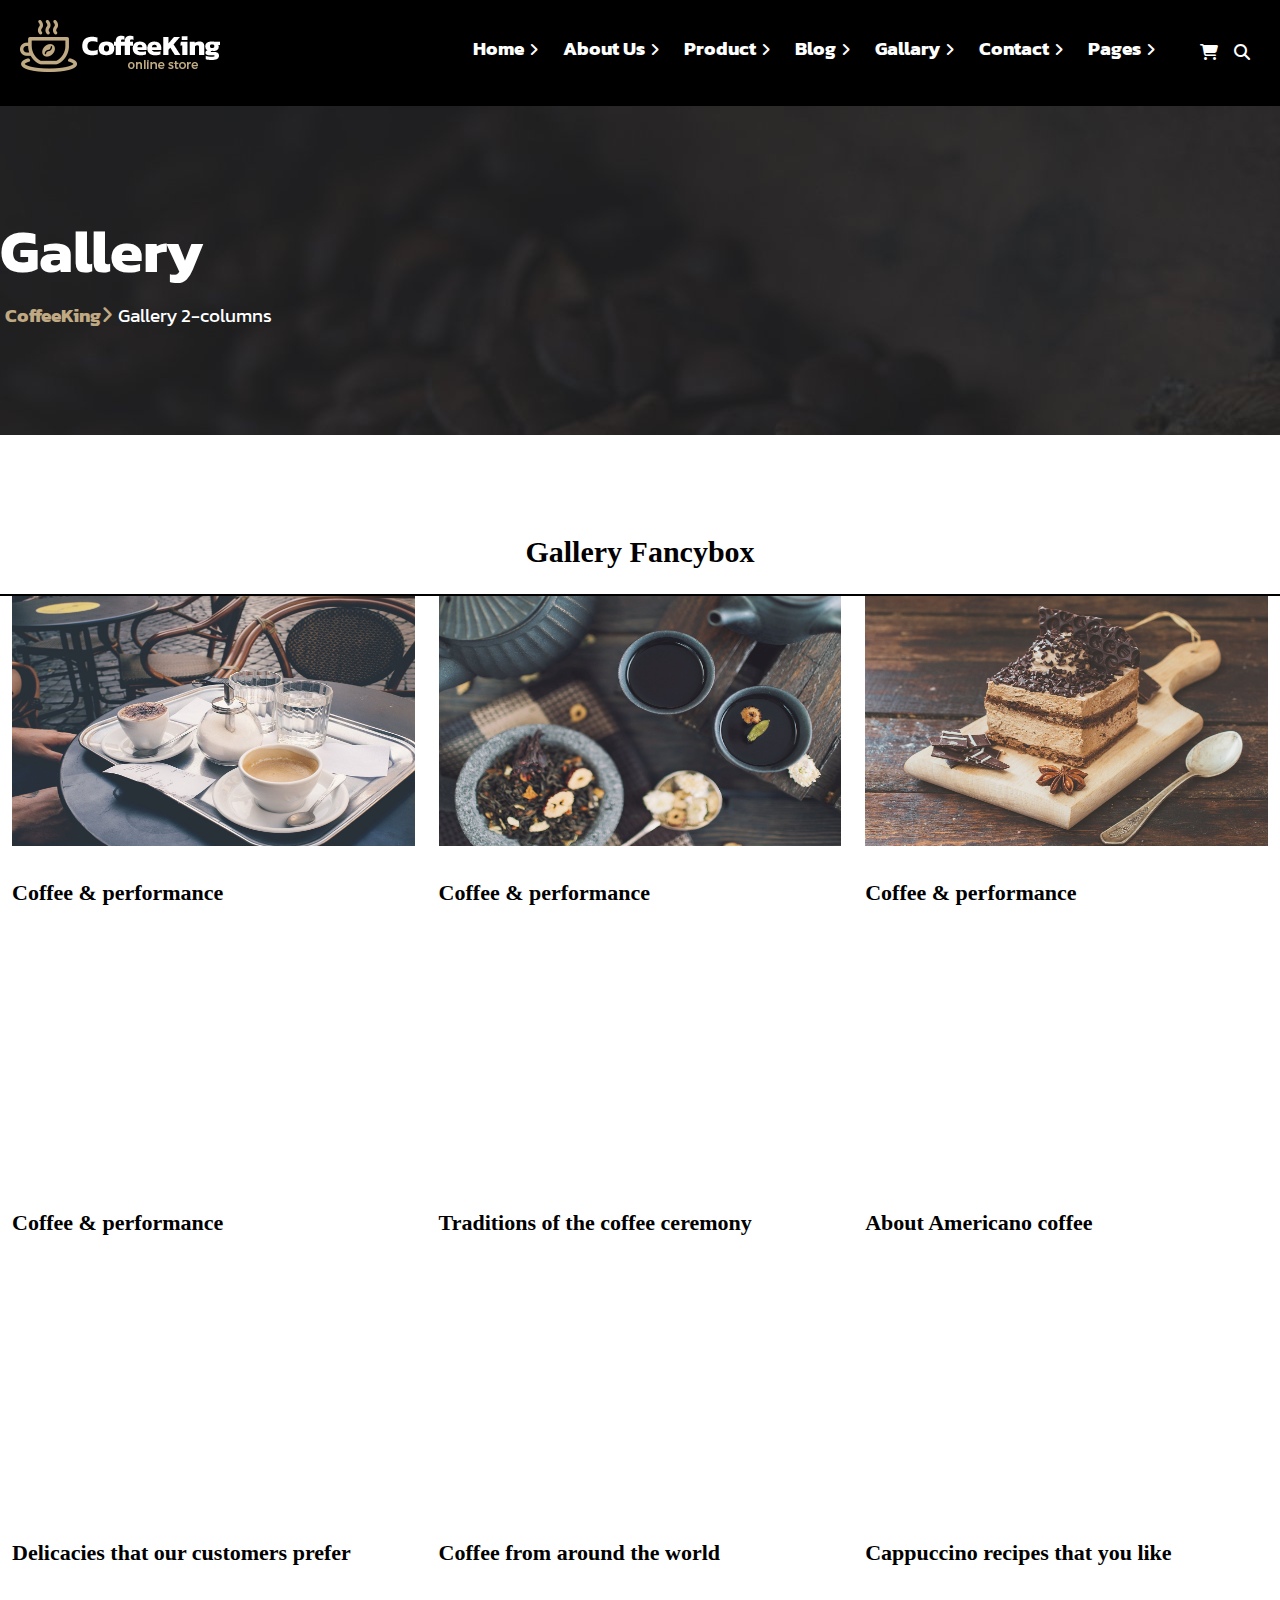
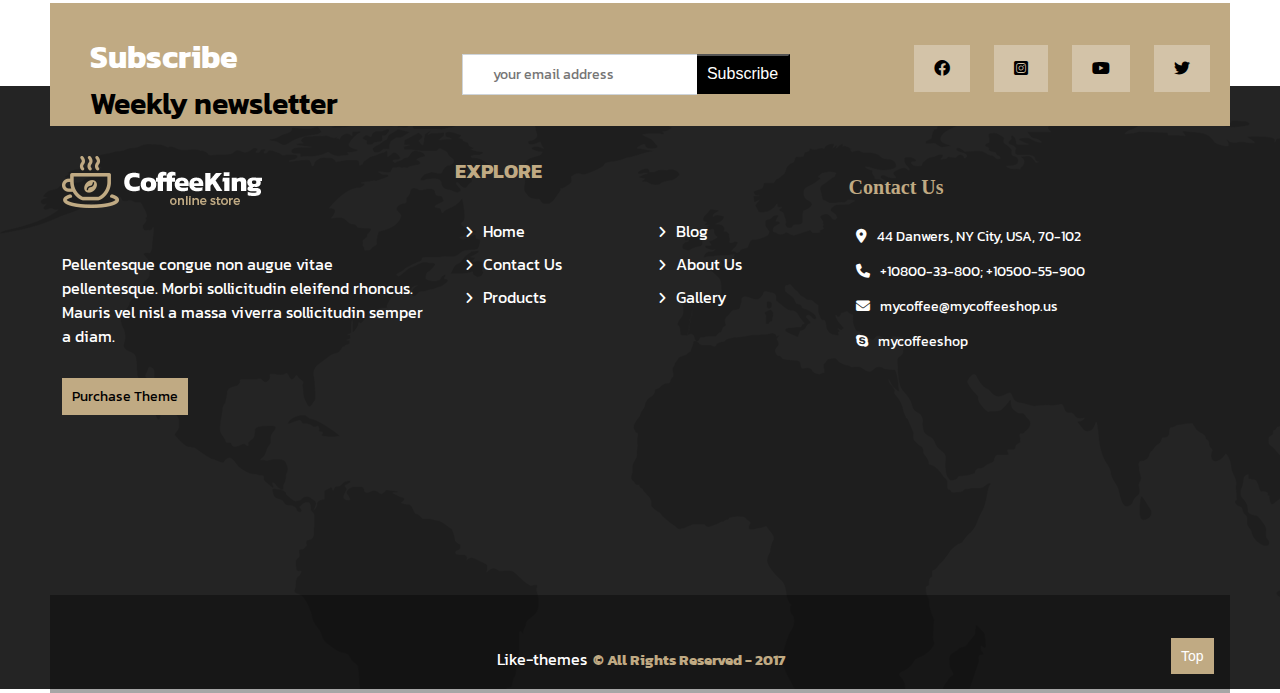
<file: asset/Project/Coffee/gallery.html>
<!doctype html>
<html lang="en">

<head>
	<title>coffeeKing</title>
	<!--fontAwsome-->
	<link rel="stylesheet" href="asset/css/all.min.css" alt="">
	<!--AOS-animation--->
	<link rel="stylesheet" href="asset/css/aos.css" alt="">
	<!--css-->
	<link rel="stylesheet" href="asset/css/style.css" alt="">

</head>

<body>
	<!-- header start -->
	<header class="bg-dark p-relative">
		<div class="container row justify-between align-center">
			<div class="logo">
				<img src="asset/images/logo.png" alt="">
			</div>
			<nav>
				<div class="menu row">
					<ul class="row">
						<li><a href="index.html" class="list">Home<i class="fa-solid fa-angle-right"></i></a>
							<ul class="dropdown">
								<li><a href="#" class="list">Coffee Market</a></li>
								<li><a href="#" class="list">Light Version</a></li>
								<li><a href="#" class="list">Coffee Shop Dark</a></li>
								<li><a href="#" class="list">coffee Cup Waves</a></li>
							</ul>
						</li>
						<li><a href="" class="list">About Us<i class="fa-solid fa-angle-right"></i></a>
							<ul class="dropdown">
								<li><a href="#" class="list">About Us</a></li>
								<li><a href="#" class="list">Delivery</a></li>
								<li><a href="#" class="list">Events</a></li>
								<li><a href="#" class="list">Special Offers</a></li>
								<li><a href="#" class="list">Testimonial</a></li>
								<li><a href="#" class="list">Team</a></li>
								<li><a href="#" class="list">FAQs</a></li>
							</ul>

						</li>
						<li><a href="#" class="list">Product<i class="fa-solid fa-angle-right"></i></a>
							<ul class="dropdown">
								<li><a href="#" class="list">Shop</a></li>
								<li><a href="#" class="list">Cart</a></li>
								<li><a href="#" class="list">CheckOut</a></li>
								<li><a href="#" class="list">My Account</a></li>
							</ul>
						</li>
						<li><a href="#" class="list">Blog<i class="fa-solid fa-angle-right"></i></a>
							<ul class="dropdown">
								<li><a href="#" class="list">Blog One Column</a></li>
								<li><a href="#" class="list">Blog Two Column</a></li>
								<li><a href="#" class="list">Blog Three Column</a></li>
							</ul>
						</li>
						<li><a href="#" class="list">Gallary<i class="fa-solid fa-angle-right"></i></a>
							<ul class="dropdown">
								<li><a href="#" class="list">Gallery 2-columns</a></li>
								<li><a href="#" class="list">Gallery 3-columns</a></li>
								<li><a href="#" class="list">Gallery 4-columns</a></li>
							</ul>
						</li>

						<li><a href="contact.html" class="list">Contact<i class="fa-solid fa-angle-right"></i></a></li>
						<li><a href="#" class="list">Pages<i class="fa-solid fa-angle-right"></i></a></li>
					</ul>
					<div class="nav-icon">
						<i class="fa-solid fa-cart-shopping">&nbsp&nbsp&nbsp&nbsp</i><i
							class="fa-solid fa-magnifying-glass"></i>
					</div>
				</div>
			</nav>
		</div>
	</header>
	<!-- header End -->

	<section class="main-gallery">
		<div class="breadcrumbs">
			<div class="container">
				<h2>Gallery</h2>
				<div class="g-text row">
			<h3>CoffeeKing<i class="fa-solid fa-angle-right"></i></h3>
			 <span class="g-head">Gallery 2-columns</span>
			</div>
			</div>
			
		</div>
		<!--fancybox start-->
	<section class="gallery_sec py-100">
		<div class="container">
		  <div class="fancybox-heading">
			<h2>Gallery Fancybox</h2>
		  </div>
		  <div class="row">
			<div class="w-4 w-sm-12 w-lg-6">
				 <a href="asset/images/blog1.jpg" data-fancybox="gallery">
				   <img data-aos="zoom-in" src="asset/images/blog1.jpg" />
				  </a>
				  <div class="text1">
					<h4>Coffee & performance</h4>
					</div>
			</div>
			
			<div class="w-4 w-sm-12 w-lg-6">
				 <a href="asset/images/b2.jpg" data-fancybox="gallery">
				   <img data-aos="zoom-in" src="asset/images/blog2.jpg" />
				  </a>
				  <div class="text1">
					<h4>Coffee & performance</h4>
					</div>
			</div>
			
			<div class="w-4 w-sm-12 w-lg-6">
				 <a href="asset/images/b3.jpg" data-fancybox="gallery">
				   <img data-aos="zoom-in" src="asset/images/blog5.jpg" />
				  </a>
				  <div class="text1">
					<h4>Coffee & performance</h4>
					</div>
			</div>
			
			<div class="w-4 w-sm-12 w-lg-6">
				 <a href="asset/images/blog3.jpg" data-fancybox="gallery">
				   <img data-aos="zoom-in" src="asset/images/blog4.jpg" />
				  </a>
				  <div class="text1">
					<h4>Coffee & performance</h4>
					</div>
			</div>
			
			<div class="w-4 w-sm-12 w-lg-6">
				 <a href="asset/images/blog3.jpg" data-fancybox="gallery">
				   <img data-aos="zoom-in" src="asset/images/blog7.jpg" />
				  </a>
				  <div class="text1">
					<h4>Traditions of the coffee ceremony</h4>
					</div>
			</div>
			
			<div class="w-4 w-sm-12 w-lg-6">
				 <a href="asset/images/blog5.jpg" data-fancybox="gallery">
				   <img data-aos="zoom-in" src="asset/images/blog8.jpg" />
				  </a>
				  <div class="text1">
					<h4>About Americano coffee</h4>
					</div>
			</div>
			
			<div class="w-4 w-sm-12 w-lg-6">
				 <a href="asset/images/blog6.jpg" data-fancybox="gallery">
				   <img data-aos="zoom-in" src="asset/images/blog1.jpg" />
				  </a>
				  <div class="text1">
					<h4>Delicacies that our customers prefer</h4>
					</div>
			</div>
			
			<div class="w-4 w-sm-12 w-lg-6">
				 <a href="asset/images/blog2.jpg" data-fancybox="gallery">
				   <img data-aos="zoom-in" src="asset/images/blog11.jpg" />
				  </a>
				  <div class="text1">
					<h4>Coffee from around the world</h4>
					</div>
			</div>
			<div class="w-4 w-sm-12 w-lg-6">
				<a href="asset/images/blog3.jpg" data-fancybox="gallery">
				  <img data-aos="zoom-in" src="asset/images/blog6.jpg" />
				 </a>
				 <div class="text1">
					<h4>Cappuccino recipes that you like</h4>
					</div>
		   </div>
		  </div>
		</div>
	  </section>
	  <!--fancybox end-->
		

<!----footer-start---->
<footer>
	<section class="purchase">
		<div class="footer">
			<div class="container">
				<div class="title">
					<div class="row align-center justify-between">
						<div class="w-md-12 w-xl-6">
							<div class="s-heading">
								<h4>Subscribe</h4>
								<span class="header">Weekly newsletter</span>
							</div>
						</div>
						<div class="w-md-12 w-xl-6">
							<div class="s-email d-inline">
								<input type="e-mail" value="" placeholder="your email address">
								<button>Subscribe</button>
							</div>
						</div>
						<div class="w-md-12 s-icon">
							<div class="s-media d-inline">
								<li class="d-inline"><a href=""><i class="fa-brands fa-facebook"></i></a></li>
								<li class="d-inline"><a href=""><i class="fa-brands fa-square-instagram"></i></a>
								</li>
								<li class="d-inline"><a href=""><i class="fa-brands fa-youtube"></i></a></li>
								<li class="d-inline"><a href=""><i class="fa-brands fa-twitter"></i></a></li>
							</div>
						</div>
					</div>
				</div>
			</div>
		</div>

		<div class="container">
			<div class="row">
				<div class="w-4 w-lg-12 w-xl-4">
					<div class="p-logo">

						<img src="asset/images/logo.png" alt="">
					</div>
					<div class="purchase-p">
						<p>Pellentesque congue non augue vitae pellentesque. Morbi sollicitudin eleifend rhoncus.
							Mauris
							vel
							nisl a massa viverra sollicitudin semper a diam.</p>
					</div>
					<div class="p-btn">
						<button>Purchase Theme</button>
					</div>
				</div>
				<div class="w-4 w-lg-12 w-xl-4">
					<div class="explore">

						<div class="explore-heading">
							<div class="row">
								<h3>EXPLORE</h3>

							</div>
							<ul class="col-count">
								<li><a href=""><i class="fa-solid fa-angle-right"></i>Home</a></li>
								<li><a href=""><i class="fa-solid fa-angle-right"></i>Contact Us</a></li>
								<li><a href=""><i class="fa-solid fa-angle-right"></i>Products</a></li>
								<li><a href=""><i class="fa-solid fa-angle-right"></i>Blog</a></li>
								<li><a href=""><i class="fa-solid fa-angle-right"></i>About Us</a></li>
								<li><a href=""><i class="fa-solid fa-angle-right"></i>Gallery</a></li>
							</ul>

						</div>
					</div>
				</div>
				<div class="w-4 w-lg-12 w-xl-4">
					<div class="f-Contact">
						<h3>Contact Us</h3>
						<ul>
							<li><a href=""><i class="fa-solid fa-location-dot pr-10"></i>44 Danwers, NY City, USA,
									70-102</a></li>
							<li><a href=""><i class="fa-solid fa-phone pr-10"></i>+10800-33-800; +10500-55-900</a>
							</li>
							<li><a href="mailto:mycoffee@mycoffeeshop.us "><i
										class="fa-solid fa-envelope pr-10"></i>mycoffee@mycoffeeshop.us</a></li>
							<li><a href=""><i class="fa-brands fa-skype pr-10"></i>mycoffeeshop</a></li>
						</ul>
					</div>
				</div>

			</div>
		</div>

		<div class="last-footer text-center">
			<div class="container l-footer">
				<span class="d-inline" style="color:white" ;>Like-themes</span>
				<h3 class="d-inline">© All Rights Reserved - 2017</h3>
			</div>
		</div>
		<div class="f-button">
			<button>Top</button>
		</div>
		</div>
	</section>
</footer>

<!---footer-end---->
<script src="https://unpkg.com/aos@2.3.1/dist/aos.js"></script>
<script>
  AOS.init();
</script>

</body>

</html>
</file>
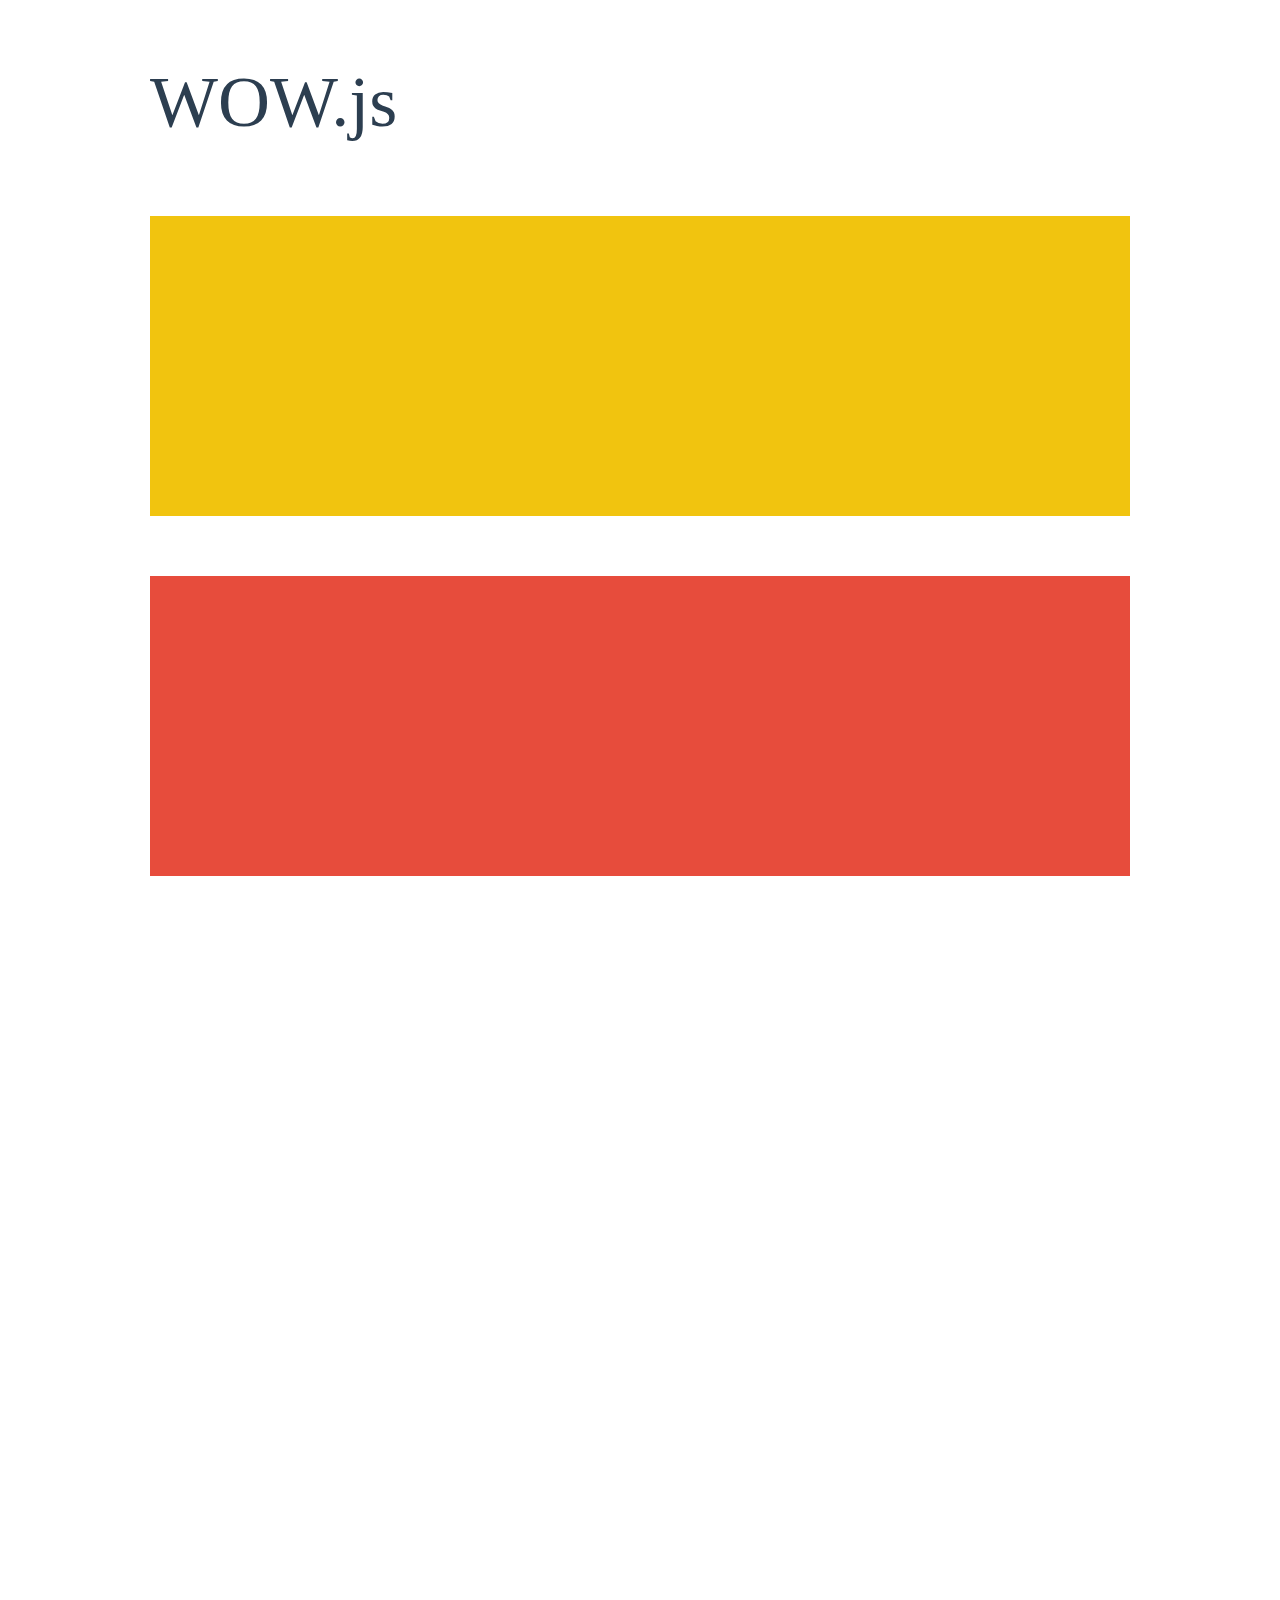
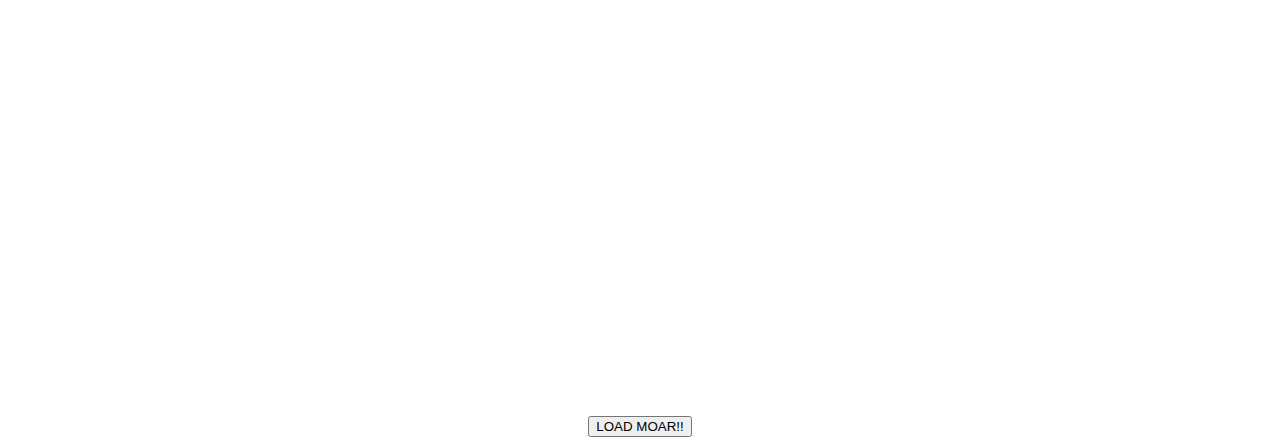
<file: asset/Project/Arsha/asset/WOW-master/demo.html>
<!doctype html>

<html lang="en">
<head>
  <meta charset="utf-8">
  <title>WOW</title>
  <link rel="stylesheet" href="css/libs/animate.css">
  <link rel="stylesheet" href="css/site.css">
  <style>
    .wow:first-child {
      visibility: hidden;
    }
  </style>
  <!--[if IE]>
    <script src="http://html5shiv.googlecode.com/svn/trunk/html5.js"></script>
  <![endif]-->
</head>

<body>
  <div id="container">
    <header>
      <h1>WOW.js</h1>
    </header>
    <div id="main">
      <section class="wow fadeInDown" style="background-color: #f1c40f;"></section>
      <section class="wow pulse" style="background-color: #e74c3c;" data-wow-iteration="infinite" data-wow-duration="1500ms"></section>
      <section class="section--purple wow slideInRight" data-wow-delay="2s"></section>
      <section class="section--blue wow bounceInLeft" data-wow-offset="300"></section>
      <section class="section--green wow slideInLeft" data-wow-duration="4s"></section>
      <button id="moar">LOAD MOAR!!</button>
    </div>
  </div>
  <script src="dist/wow.js"></script>
  <script>
    wow = new WOW(
      {
        animateClass: 'animated',
        offset:       100,
        callback:     function(box) {
          console.log("WOW: animating <" + box.tagName.toLowerCase() + ">")
        }
      }
    );
    wow.init();
    document.getElementById('moar').onclick = function() {
      var section = document.createElement('section');
      section.className = 'section--purple wow fadeInDown';
      this.parentNode.insertBefore(section, this);
    };
  </script>
</body>
</html>
</file>
<file: asset/Project/Coffee/asset/css/style.css>
@import url("https://fonts.googleapis.com/css2?family=Kanit:ital,wght@0,200;0,300;0,400;0,500;0,600;0,700;0,800;0,900;1,100;1,200;1,300;1,400;1,500;1,600;1,700;1,800;1,900&display=swap");

* {
  margin: 0;
  padding: 0;
  box-sizing: border-box;
  list-style: none;
  /* cursor: none; */
  text-decoration: none;
}

:root {
  --primary: #c0aa83;
  --white: #ffff;
  --font: "Kanit", sans-serif;
  --gutter-width: 12px;
}

img {
  max-width: 100%;
}

.col-count1 {
  column-count: 3;
}

.col-count {
  column-count: 2;
}

.text-center {
  text-align: center;
}

.d-inline {
  display: inline-block;
}

.p-relative {
  position: relative;
}

.p-absolute {
  position: absolute;
}

.bg-dark {
  background-color: black;
}

.pr-10 {
  padding-right: 10px;
}

.w-1 {
  width: 8.33%;
}

.w-2 {
  width: 16.66%;
}

.w-3 {
  width: 25%;
}

.w-4 {
  width: 33.33%;
}

.w-5 {
  width: 41.66%;
}

.w-6 {
  width: 50%;
}

.w-7 {
  width: 66.66%;
}

.w-8 {
  width: 75%;
}

.w-8 {
  width: 83.33%;
}

.w-11 {
  width: 91.66%;
}

.w-12 {
  width: 100%;
}

.w-1,
.w-2,
.w-3,
.w-4,
.w-5,
.w-6,
.w-7,
.w-8,
.w-9,
.w-10,
.w-11,
.w-12 {
  padding: 0 var(--gutter-width);
}

.row {
  display: flex;
  flex-wrap: wrap;
}

.d_flex {
  display: flex;
  flex-wrap: wrap;
}

.m-top {
  margin-top: 100px;
}

.align-content-center {
  align-content: center;
}

.align-center {
  align-items: center;
}

.justify-center {
  justify-content: center;
}

.justify-between {
  justify-content: space-between;
}

html {
  scroll-behavior: smooth;
}

.py-20 {
  padding: 0 20px;
}

.py-100 {
  padding: 100px 0px;
}

.py-50 {
  padding: 50px 0px;
}

.text-center {
  text-align: center;
}

.cursor {
  width: 50px;
  height: 50px;
  border-radius: 100%;
  border: 1px solid var(--primary);
  transition: all 200ms ease-out;
  position: fixed;
  pointer-events: none;
  left: 0;
  top: 0;
  transform: translate(calc(-50% + 15px), -50%);
}

.cursor2 {
  width: 20px;
  height: 20px;
  border-radius: 100%;
  background-color: black;
  opacity: 0.3;
  position: fixed;
  transform: translate(-50%, -50%);
  pointer-events: none;
  transition: width 0.3s, height 0.3s, opacity 0.3s;
}

.hover {
  background-color: rgb(248, 200, 67);
  opacity: 0.5;
}

.cursorinnerhover {
  width: 50px;
  height: 50px;
  opacity: 0.5;
}
li#one {
  width: 30px;
  height: 30px;
  border-radius: 50%;
  margin-bottom: 10px;
}
li#two {
  width: 30px;
  height: 30px;
  border-radius: 50%;
}
.color-changer {
  margin-top: 5px;
}
.theme-changer {
  right: 100px;
  position: fixed;
}
.theme i {
  font-size: 23px;
  color: black;
  animation: top 1s linear infinite;
}
.theme {
  height: 40px;
  width: 40px;
  border-radius: 50%;
}
@keyframes top {
  0% {
    transform: rotate(0deg);
  }
  100% {
    transform: rotate(360deg);
  }
}
.color-chnager {
  margin-left: 8px;
}
#one {
  background-color: lightgray;
}
#two {
  background-color: var(--primary);
}
body.one {
  background-color: lightgray;
}
body.two {
  background-color: var(--primary);
}
/*--- header-start---- */
header {
  padding: 20px;
  position: absolute;
  z-index: 1;
  width: 100%;
}

.container {
  max-width: 1340px;
  margin: auto;
}

.menu .list {
  font-family: var(--font);
  font-size: 19px;
  margin-left: 20px;
  color: var(--white);
  font-weight: 700;
  position: relative;
}

.menu ul li i {
  font-size: 15px;
  padding: 5px;
}

.loader {
  width: 100%;
  position: absolute;
  top: 0;
  left: 0;
  right: 0;
}
.loader {
  z-index: 60px;
}

.sticky {
  position: sticky;
  top: 0;
  z-index: -20px;
  animation: top 1s linear;
  background-color: black;
}

.top-btn {
  /* display: none; */
  bottom: 100px;
  position: fixed;
  right: 50px;
}
.top-btn i {
  padding: 20px;
  background-color: white;
  color: black;
  border-radius: 50%;
  font-size: 19px;
}
@keyframes top {
  0% {
    opacity: 1;
    transform: translateY(0);
  }

  100% {
    opacity: 1;
    transform: translateY(0);
  }
}

.menu li:hover .list i {
  color: var(--primary);
  rotate: 90deg;
  transition: all 0.5s linear;
}

.dropdown {
  width: 260px;
  position: absolute;
  top: 80px;
  visibility: hidden;
  background-color: black;
}

.menu li:hover .dropdown {
  visibility: visible;
  transition: all 1s linear;
}

.dropdown li {
  font-size: 17px;
  padding: 10px 10px;
  font-family: var(--font);
}

.dropdown li a {
  color: var(--primary);
}

.dropdown li a:hover {
  color: var(--white);
  transition: all 1s linear;
}

.dropdown li:hover {
  background-color: var(--primary);
}

.nav-icon {
  color: white;
  margin-left: 30px;
  padding: 10px;
}

.menu li i:hover .list li i {
  transform: rotate(90deg);
}

.main-banner {
  position: relative;
  background: url(../images/main.png);
  background-repeat: no-repeat;
  height: 100vh;
  background-attachment: fixed;
}

.h-btn {
  text-align: center;
}

.h-btn button {
  padding: 10px 40px;
  font-size: 16px;
  background-color: var(--primary);
  color: white;
  border: none;
  font-weight: 600;
  font-family: var(--font);
}

.h-btn button:hover {
  color: black;
  background-color: white;
}

.btm-image img {
  position: absolute;
  width: 100%;
  bottom: 0;
  left: 0;
}

.bar {
  font-size: 20px;
  color: white;
  display: none;
}

/* header nav{
	display: none;
} */
.loader {
  z-index: 60px;
}

/*--- header-end---- */

/*--- about-start---- */
.about {
  margin-top: 30px;
}

.about-title {
  padding: 30px 0;
  padding-right: 20px;
}

.about-des {
  margin-top: 30px;
  margin-bottom: 30px;
}

.about-des .details {
  font-size: 16px;
  font-family: var(--font);
  font-weight: 300;
}

.about-des .about-heading {
  font-size: 24px;
  font-weight: 500;
  color: black;
  font-family: var(--font);
  padding-bottom: 10px;
  transition: all 0.2s linear;
}

.about-des .about-heading:hover {
  color: var(--primary);
}

.about-title .about-dec {
  font-size: 22px;
  font-weight: 600;
  color: var(--primary);
  font-family: var(--font);
}

.about-title .main-heading {
  font-size: 39px;
  font-weight: 700;
  font-family: var(--font);
  padding-bottom: 20px;
}

.about-title .about-detail {
  font-size: 16px;
  font-family: var(--font);
  font-weight: 300;
  text-align: justify;
  margin-top: 10px;
}

/* ---------about-end----------- */

/*---services-start---- */
.services {
  background-color: #242424;
}

.s-title .head h2::after {
  content: "products";
  font-weight: 600;
  font-size: 80px;
  font-family: var(--font);
  opacity: 0.2;
  position: absolute;
  left: -5px;
  top: 59px;
  right: 0;
}

.s-title {
  padding: 60px 0;
  position: relative;
}

.s-title h4 {
  font-size: 20px;
  color: var(--primary);
  font-family: var(--font);
}

.main-card {
  margin-bottom: 20px;
}

.s-title h4:hover {
  color: white;
}
.s-title span {
  font-size: 28px;
}
.s-title .head h2 {
  font-size: 40px;
  color: var(--primary);
  font-family: var(--font);
}

.s-title .links li {
  padding: 10px 20px;
}

.s-title .links li a {
  color: white;
  font-size: 19px;
  font-weight: 600;
  font-family: var(--font);
  cursor: pointer;
  text-decoration-line: underline;
}

.s-title .links li a:hover {
  color: var(--primary);
}

.card {
  background-color: white;
  padding: 40px;
}

.card-img {
  padding-bottom: 50px;
}

.main-card {
  transition: all 0.1s liner;
}

.c-img {
  overflow: hidden;
}

.c-img img:hover {
  transform: scale(1.2);
}

.c-btn {
  padding-bottom: 90px;
}

.c-btn button {
  padding: 10px 40px;
  font-size: 16px;
  background-color: transparent;
  color: var(--primary);
  border: 2px solid var(--primary);
  font-weight: 600;
  font-family: var(--font);
  transition: all 0.2s linear;
}

.c-btn button:hover {
  background-color: white;
}

.c-dec {
  text-align: center;
  padding: 10px 10px;
}

.c-dec h5 {
  font-size: 24px;
  font-family: var(--font);
  padding: 10px 0;
}

.c-dec p {
  font-size: 14px;
  font-family: var(--font);
  color: #242424;
}

.card .btn button {
  padding: 8px 40px;
  font-size: 16px;
  background-color: var(--primary);
  color: white;
  border: none;
  font-weight: 600;
  font-family: var(--font);
  transition: all 0.2s linear;
}

.card .btn button:hover {
  background-color: black;
}

/*---services-end---- */

/*---Gallery-start---- */
.breadcrumbs {
  padding: 100px 0;
  background-image: url(../images/breadcrumbs.jpg);
}

.breadcrumbs h2 {
  font-size: 60px;
  color: white;
  font-family: var(--font);
}

/*---Gallery-end---- */
/*---customer-start---*/
.main-customer {
  padding-bottom: 100px;
}

.main-customer .headings {
  margin-bottom: 24px;
}

.titles .head1 {
  font-size: 30px;
  font-weight: 700;
  color: #242424;
  font-family: var(--font);
}

.main-customer .titles .head2 {
  font-size: 120px;
  font-weight: 700;
  color: var(--primary);
  font-family: var(--font);
  margin-top: -30px;
}

.main-customer .titles h3 {
  font-size: 50px;
  font-weight: 800;
  color: #242424;
  margin-top: -40px;
  font-family: var(--font);
}

.main-customer .content {
  padding-left: 50px;
  margin-top: 135px;
}

.main-customer .content h2 {
  font-weight: 800;
  font-size: 45px;
  margin-bottom: 10px;
  font-family: var(--font);
}

.main-customer .content p {
  font-size: 17px;
  line-height: 1.9;
  font-family: var(--font);
  color: #242424;
}

.main-customer .content .btn button {
  margin: 30px 0;
  padding: 13px 26px;
  font-size: 16px;
  font-weight: 800;
  border: none;
  transition: all 0.5s linear;
  border-radius: 5px;
  color: white;
  background-color: black;
  margin-right: 20px;
}

.main-customer .content .btn button:hover {
  background-color: white;
  color: black;
  border: 1px solid black;
}

.heading-img img {
  width: 400px;
}

.customer {
  margin-top: 90px;
}

.heading-img {
  text-align: end;
}

.titles {
  position: absolute;
  top: 50px;
  left: 100px;
  margin-top: 90px;
}

/*---Testimonial-start---- */
/* Defines the width of the carousel and centers it on the page */
.slick-carousel {
  margin: 0 auto;
  width: 1000px;
}

/* The width of each slide */
.slick-slide {
  width: 350px;
}

/* Color of the arrows */
.slick-next::before {
  margin-left: 39px;
  color: rgb(245, 245, 248);
  width: 40px;
  height: 40px;
  border: 2px solid transparent;
  border-radius: 50%;
  background-color: var(--primary);
  padding: 10px 10px;
}

.slick-prev::before {
  margin-left: -100px;
  padding: 10px 10px;
  color: rgb(245, 245, 248);
  width: 40px;
  height: 40px;
  border: 2px solid transparent;
  border-radius: 50%;
  background-color: var(--primary);
}

.testimonial {
  background: url(../images/t-img.jpg);
  background-repeat: no-repeat;
  background-size: cover;
  padding-bottom: 60px;
}

.testimonial-list {
  border: 20px solid transparent;
  border: 5px solid var(--primary);
  padding: 30px;
}

.testimonial-text h5 {
  font-size: 20px;
  padding: 20px 0;
  font-family: var(--font);
  color: var(--primary);
}

.testimonial-text span h2 {
  font-size: 40px;
  font-weight: 600;
  color: var(--primary);
  font-family: var(--font);
}

.test-image img {
  width: 100px;
  height: 100px;
  border-radius: 55%;
  border: 3px solid black;
  display: inline-block;
  background-color: var(--primary);
}

.test-image img:hover {
  border: 7px solid #f9b9b7;
  border-radius: 60%;
}

.test-text h3 {
  font-size: 24px;
  color: var(--white);
  font-family: var(--font);
}

.test-text span {
  font-size: 18px;
  color: var(--white);
  font-family: var(--font);
}

.test-p {
  text-align-last: last;
  padding: 20px 0;
  font-size: 18px;
  color: var(--white);
  font-family: var(--font);
}

.test-p i {
  margin-top: 20px;
}

/*---Testimonial-end---- */
/* counter start */
#counter {
  text-align: center;
  display: flex;
  align-items: center;
  justify-content: center;
  background: #e6e6e7;
  padding: 40px 0px;
  width: 100%;
}

#counter .item {
  background: #fff;
  width: 200px;
  padding: 35px 40px;
  margin: 10px;
  text-align: center;
  border-radius: 20px;
  -webkit-box-shadow: 0px 0px 38px -8px rgba(0, 0, 0, 0.34);
  -moz-box-shadow: 0px 0px 38px -8px rgba(0, 0, 0, 0.34);
  box-shadow: 0px 0px 38px -8px rgba(0, 0, 0, 0.34);
}

#counter .item .count {
  color: #e8b12d;
  margin-bottom: 5px;
  font-size: 40px;
}

#counter .item h3 {
  color: #4f4e28;
  text-transform: capitalize;
}

#counter .item i {
  font-size: 24px;
  padding: 5px 0;
  color: #4f4e28;
}

/* counter end*/

/*---contact-start---- */
.contact-details h3 {
  font-size: 30px;
  margin-top: 20px;
  padding-bottom: 30px;
  font-family: var(--font);
}

.contact1 {
  background-color: #f6f6f6;
  padding: 0 10px;
}

.cont-p p {
  font-size: 18px;
  font-family: var(--font);
  color: #242424;
  padding-bottom: 40px;
}

.c-text i {
  font-size: 15px;
  padding: 10px;
}

.c-text h3 {
  font-size: 19px;
  font-family: var(--font);
  color: var(--primary);
  padding: 5px 5px;
}

.c-head {
  font-size: 19px;
  color: white;
  margin-top: 5px;
  font-family: var(--font);
}

.cont-info .info i {
  font-size: 20px;
  color: black;
  padding: 15px 10px;
}

.media h3 {
  margin-top: 20px;
}

.cont-info .info li {
  font-size: 20px;
  color: #242424;
  font-weight: 600;
  font-family: var(--font);
}

.media-icon li i {
  padding: 10px;
  font-size: 28px;
  /* border:3px solid rgb(29, 28, 28); */
  border-radius: 55%;
  width: 50px;
  height: 50px;
}

.media-icon i:hover {
  color: var(--primary);
}

.inner {
  text-align-last: first;
  height: 400px;
  border: 10px solid white;
  margin: 50px 30px;
  padding: 20px 30px;
}

.t-date span {
  padding: 20px 0;
  font-size: 22px;
  font-weight: 400;
  font-family: var(--font);
  color: white;
}

.timetable h3 {
  padding-bottom: 20px;
  text-align: center;
  color: white;
  font-size: 30px;
  font-family: var(--font);
}

.heading {
  border: 10px solid transparent;
  background-image: url(../images/img.jpg);
  background-repeat: no-repeat;
  z-index: 1;
  background-size: cover;
}

.main-form {
  padding-left: 20px;
}

.form {
  margin-top: 10px;
  padding-left: 30px;
  background-color: #f6f6f6;
}

.label {
  font-size: 16px;
  font-family: var(--font);
  padding: 20px 0;
}

.form input[type="text"] {
  width: 80%;
  padding: 10px 0;
  border-radius: 20px;
  border: 1px solid #ced4da;
}

.form textarea {
  padding: 10px 40px;
  border-radius: 20px;
  color: white;
  border: 2px solid #ced4da;
}

.form-btn {
  padding: 10px 0;
}

.form-btn button {
  padding: 10px 40px;
  font-size: 16px;
  background-color: var(--primary);
  color: white;
  border: none;
  font-weight: 600;
  font-family: var(--font);
  transition: all 0.2s linear;
}

.form-btn button:hover {
  background-color: black;
}

.map-heading h3 {
  font-size: 60px;
  font-weight: 700;
  font-family: var(--font);
}

.map-heading ul {
  --webkit-column-count: 3;
}

.map-heading p {
  font-size: 18px;
  font-family: var(--font);
  color: #242424;
  font-weight: 300;
  text-align: left;
}

.h-city {
  padding: 30px 0;
}

.h-city h4 {
  font-size: 32px;
  font-family: var(--font);
  color: #c0aa83;
  font-weight: 700;
}

.map-heading ul li a {
  font-size: 18px;
  font-family: var(--font);
  color: #242424;

  transition: color 2s linear;
}

.map-heading ul li {
  padding: 6px 0;
}

.map-heading ul li i {
  font-size: 12px;
  padding: 0 5px;
  color: #242424;
}

.map-heading ul li a:hover {
  color: var(--primary);
}

.map-img img {
  max-width: 100%;
  height: auto;
  /* margin-top:110px;
	margin-bottom:90px; */
}

/* -----contact-end------- */

/* -----------blog--start---------- */
.blog-heading {
  position: relative;
}

.blog-heading h3 {
  font-size: 24px;
  font-family: var(--font);
  margin-top: 40px;
}

.blog .blog-heading {
  padding-bottom: 90px;
}

.blog-heading span {
  font-size: 40px;
  font-weight: 700;
  font-family: var(--font);
}

.blog-heading .b-title h4::after {
  content: "Blog";
  font-weight: 600;
  font-size: 70px;
  font-family: var(--font);
  opacity: 0.2;
  position: absolute;
  left: -5px;
  top: 16px;
  right: 0;
}

.blog-img {
  padding: 0 10px;
}

.blog-img h3 {
  font-size: 30px;
  color: var(--primary);
  font-family: var(--font);
  padding-bottom: 20px;
  margin-top: 10px;
  transition: all 0.2s linear;
}

.blog-img p {
  font-size: 16px;
  color: #242424;
  font-family: var(--font);
}

.info {
  background-color: var(--primary);
  margin-top: 10px;
  padding: 0 12px;
}

/* .info:hover.b-img img{
	transform:scale(1.2);
	overflow: hidden;
} */
.b-img img {
  max-width: 100%;
  transition: all 0.3s linear;
  display: block;
}

.blog-img {
  overflow: hidden;
}

.b-img img:hover {
  transform: scale(1.2);
  overflow: hidden;
}

.blog-img h3:hover {
  color: black;
}

/* .b-img:hover{ */
/* transform:scale(1.5); */

/* .icon li{
	margin-right:30px;
	
} */
.icon li i {
  font-size: 14px;
  padding: 4px;
}

.b-info span {
  font-size: 45px;
  font-weight: 500;
  font-family: var(--font);
  color: white;
  transition: all 0.2s linear;
}

.b-info span:hover {
  color: black;
}

.icon {
  float: right;
  padding-top: 20px;
}

.b-month {
  font-size: 16px;
  color: #242424;
  font-family: var(--font);
}

.main-img {
  margin-bottom: 20px;
}

.blog-btn {
  margin-top: 30px;
}

.blog-btn button {
  padding: 10px 40px;
  font-size: 16px;
  background-color: white;
  color: var(--primary);
  border: 2px solid var(--primary);
  font-weight: 600;
  font-family: var(--font);
  transition: all 0.2s linear;
}

.blog-btn button:hover {
  background-color: black;
  color: white;
}

section.blog {
  margin-bottom: 150px;
}

/* ----------blog--end-------- */
fancybox start .gallery_sec {
  width: 100%;
  padding: 80px 0;
}

.fancybox-heading {
  width: 100%;
  text-align: center;
}

.fancybox-heading h2 {
  font-size: 30px;
  font-weight: bold;
  border-bottom: 2px solid #000;
  padding-bottom: 25px;
}

.gallery_sec img {
  width: 100%;
  margin-bottom: 30px;
  height: 250px;
}

.g-img::after {
  content: "";
  background-color: black;
  width: 100%;
  height: 100%;
  top: 0;
  left: 0;
  position: absolute;
  opacity: 0.5;
  visibility: hidden;
  transition: all 0.2s linear;
}

.gallery_sec a {
  position: relative;
  transition: 0.3s ease-in-out;
  -webkit-transition: 0.3s ease-in-out;
  -moz-transition: 0.3s ease-in-out;
  -ms-transition: 0.3s ease-in-out;
  -o-transition: 0.3s ease-in-out;
}

/* @media only screen and (max-width: 600px) {
	.main {
	  .container {
		display: grid;
		/* grid-template-columns: 1fr;
		grid-gap: 1rem; */

.gallery_sec a::before {
  position: absolute;
  content: "";
  width: 30px;
  height: 30px;
  background: none;
  background-size: contain;
  background-repeat: no-repeat;
  top: 0;
  left: 50%;
  /* transform:translate(-50%, -50%); */
}

.gallery_sec img {
  transition: 0.3s ease-in-out;
  -webkit-transition: 0.3s ease-in-out;
  -moz-transition: 0.3s ease-in-out;
  -ms-transition: 0.3s ease-in-out;
  -o-transition: 0.3s ease-in-out;
}

.gallery_sec a:hover img {
  position: relative;
  width: 100%;
}
.text1 h4 {
  font-size: 22px;
  margin-bottom: 20px;
}

.gallery_sec a:hover img {
  opacity: 0.2;
}

.gallery_sec a:hover::before {
  position: absolute;
  content: "";
  width: 50px;
  height: 50px;
  background: url(https://i.ibb.co/3fMkjjF/Resize.png);
  background-size: contain;
  background-repeat: no-repeat;
  z-index: 99;
  top: -165px;
  left: 185px;
}

/* fancybox end */
/* mansonary start */
grid-wrapper > div {
  display: flex;
  justify-content: center;
  align-items: center;
}
.g-head {
  font-size: 19px;
  color: white;
  margin-top: 5px;
  font-family: var(--font);
}
.grid-wrapper > div > img {
  width: 100%;
  height: 100%;
  object-fit: cover;
  border-radius: 5px;
}
.g-text h3 {
  font-size: 19px;
  font-family: var(--font);
  color: var(--primary);
  padding: 5px 5px;
}
.grid-wrapper {
  display: grid;
  grid-gap: 10px;
  grid-template-columns: repeat(auto-fit, minmax(250px, 1fr));
  grid-auto-rows: 200px;
  grid-auto-flow: dense;
}

.grid-wrapper .wide {
  grid-column: span 2;
}

.grid-wrapper .tall {
  grid-row: span 2;
}

.grid-wrapper .big {
  grid-column: span 2;
  grid-row: span 2;
}

.mansory-heading h1 {
  font-size: 60px;
  text-align: center;
  margin-top: 30px;
}

/* mansonary end */
/* ---footer-start--- */

.s-heading h4 {
  font-size: 32px;
  font-family: var(--font);
  color: white;
}

.footer .title {
  margin-top: 60px;
  background-color: var(--primary);
}

.header {
  font-size: 30px;
  font-family: var(--font);
  color: black;
  font-weight: 600;
}

.s-heading {
  padding-top: 30px;
  padding-left: 40px;
}

.s-email {
  padding-top: 20px;
  padding-left: 40px;
}

.s-email input {
  max-width: 235px;
  padding: 9px 30px;
  border: 1px solid #ced4da;
  border-right: none;
  font-size: 14px;
  font-family: var(--font);
  outline: none;
}

.s-email button {
  font-size: 16px;
  padding: 9px 10px;
  border-left: none;
  color: white;
  margin-left: -4px;
  background-color: black;
}

.s-media {
  overflow: hidden;
  margin-left: 40px;
}

.s-media i:hover {
  transform: scale(1.5);
}

.s-media i {
  margin-top: 10px;
  font-size: 16px;
  padding: 20px 10px;
  color: black;
  transition: all 0.2s linear;
}

.s-media li a {
  width: 50px;
  height: 50px;
  margin-right: 20px;
  background-color: rgba(255, 255, 255, 0.3);
  padding: 15px 10px;
  color: white;
}

.main-footer {
  padding: 30px 120px;
}

.purchase {
  background-image: url(../images/footer.png);
  background-color: #242424;
  padding: 50px;
}

.p-logo {
  padding-bottom: 30px;
}

.purchase p {
  font-size: 20;
  color: white;
  font-family: var(--font);
}

.p-btn {
  margin-top: 30px;
}

.p-btn button {
  padding: 6px 8px;
  font-size: 14px;
  background-color: var(--primary);
  color: black;
  border: 2px solid var(--primary);
  font-weight: 400;
  font-family: var(--font);
  transition: all 0.2s linear;
}

.p-btn button:hover {
  background-color: white;
}

.explore ul {
  --webkit-column-count: 2;
}

.explore-heading h3 {
  font-size: 20px;
  color: var(--primary);
  font-family: var(--font);
  padding-bottom: 30px;
}

.explore ul li a {
  font-size: 16px;
  font-family: var(--font);
  color: white;
}

.explore ul li a:hover {
  color: white;
}

.explore ul li i {
  font-size: 13px;
  color: white;
  padding: 10px;
}

.f-Contact h3 {
  font-size: 20px;
  color: var(--primary);
  font-family: black;
  padding-top: 20px;
  padding-bottom: 20px;
}

.f-Contact ul li {
  padding: 7px;
}

.f-Contact ul li a {
  font-size: 14px;
  font-family: var(--font);
  transition: all 0.2s linear;
  color: white;
}

.f-contact ul li i {
  font-size: 9px;
}

.last-footer {
  background: rgba(0, 0, 0, 0.35);
  margin-top: 90px;
  position: relative;
  padding: 20px 0;
  bottom: -90px;
}

.l-footer span {
  padding: 2px;
  font-family: var(--font);
}

.l-footer h3 {
  color: var(--primary);
  font-size: 15px;
  font-family: var(--font);
}

.f-button button {
  font-size: 14px;
  padding: 10px 10px;
  position: relative;
  left: 95%;
  right: 0;
  top: 35px;
  background-color: var(--primary);
  color: white;
  border: none;
}

.footer {
  margin-top: -193px;
}

section.purchase .container {
  margin-top: 30px;
}

.button .top {
  padding: 10px 10px;
  color: black;
  background-color: rgb(228, 220, 220);
  font-size: 15px;
  z-index: -1;
  position: fixed;
  right: 20px;
  top: 70px;
}

/* -----footer-end---- */
/* .c-mainhead{
	font-size:20px;
	color:black;
	font-weight: 700;
	font-family: var(--font);
    margin-bottom: -50px;
}
.c-head h1{
	font-size:120px;
	color:var(--primary);
	font-weight:600;
	font-family: var(--font);
	
}
.c-head{
	position:;
	

}
.customer img{
	max-width:100%;
	z-index:-1;

} */
#tsparticles {
  position: absolute;
  width: 100%;
  height: 100%;
  background-color: #0d47a1;
  background-image: url("");
  background-repeat: no-repeat;
  background-size: cover;
  background-position: 50% 50%;
}

.github {
  bottom: 10px;
  right: 10px;
  position: fixed;
  border-radius: 10px;
  background: #fff;
  padding: 0 12px 6px 12px;
  border: 1px solid #000;
}

.github a:hover,
.github a:link,
.github a:visited,
.github a:active {
  color: #000;
  text-decoration: none;
}

.github img {
  height: 30px;
}

.github #gh-project {
  font-size: 20px;
  padding-left: 5px;
  font-weight: bold;
  vertical-align: bottom;
}

/* ---- partical ---- */

/* ---- particles.js container ---- */

#particles-js {
  position: absolute;
  width: 100%;
  height: 80%;
  background-color: var(--primary);
  background-image: url("");
  background-repeat: no-repeat;
  background-size: cover;
  background-position: 50% 50%;
  z-index: -1;
}

/* ---- stats.js ---- */
.count-particles {
  background: #000022;
  position: absolute;
  top: 48px;
  left: 0;
  width: 80px;
  color: #13e8e9;
  font-size: 0.8em;
  text-align: left;
  text-indent: 4px;
  line-height: 14px;
  padding-bottom: 2px;
  font-family: Helvetica, Arial, sans-serif;
  font-weight: bold;
}

.js-count-particles {
  font-size: 1.1em;
}

#stats,
.count-particles {
  -webkit-user-select: none;
  margin-top: 5px;
  margin-left: 5px;
}

#stats {
  border-radius: 3px 3px 0 0;
  overflow: hidden;
}

.count-particles {
  border-radius: 0 0 3px 3px;
}

/* headline */

.cd-headline {
  font-size: 3rem;
  line-height: 1.2;
}

@media only screen and (min-width: 768px) {
  .cd-headline {
    font-size: 4.4rem;
    font-weight: 300;
  }
}

@media only screen and (min-width: 1170px) {
  .cd-headline {
    font-size: 6rem;
  }
}

.cd-words-wrapper {
  display: inline-block;
  position: relative;
  text-align: left;
}

.cd-words-wrapper b {
  display: inline-block;
  position: absolute;
  white-space: nowrap;
  left: 0;
  top: 0;
}

.cd-words-wrapper b.is-visible {
  position: relative;
}

.no-js .cd-words-wrapper b {
  opacity: 0;
}

.no-js .cd-words-wrapper b.is-visible {
  opacity: 1;
}

/* -------------------------------- 
  
  xrotate-1 
  
  -------------------------------- */
.cd-headline.rotate-1 .cd-words-wrapper {
  -webkit-perspective: 300px;
  -moz-perspective: 300px;
  perspective: 300px;
}

.cd-headline.rotate-1 b {
  opacity: 0;
  -webkit-transform-origin: 50% 100%;
  -moz-transform-origin: 50% 100%;
  -ms-transform-origin: 50% 100%;
  -o-transform-origin: 50% 100%;
  transform-origin: 50% 100%;
  -webkit-transform: rotateX(180deg);
  -moz-transform: rotateX(180deg);
  -ms-transform: rotateX(180deg);
  -o-transform: rotateX(180deg);
  transform: rotateX(180deg);
}

.cd-headline.rotate-1 b.is-visible {
  opacity: 1;
  -webkit-transform: rotateX(0deg);
  -moz-transform: rotateX(0deg);
  -ms-transform: rotateX(0deg);
  -o-transform: rotateX(0deg);
  transform: rotateX(0deg);
  -webkit-animation: cd-rotate-1-in 1.2s;
  -moz-animation: cd-rotate-1-in 1.2s;
  animation: cd-rotate-1-in 1.2s;
}

.cd-headline.rotate-1 b.is-hidden {
  -webkit-transform: rotateX(180deg);
  -moz-transform: rotateX(180deg);
  -ms-transform: rotateX(180deg);
  -o-transform: rotateX(180deg);
  transform: rotateX(180deg);
  -webkit-animation: cd-rotate-1-out 1.2s;
  -moz-animation: cd-rotate-1-out 1.2s;
  animation: cd-rotate-1-out 1.2s;
}

@-webkit-keyframes cd-rotate-1-in {
  0% {
    -webkit-transform: rotateX(180deg);
    opacity: 0;
  }

  35% {
    -webkit-transform: rotateX(120deg);
    opacity: 0;
  }

  65% {
    opacity: 0;
  }

  100% {
    -webkit-transform: rotateX(360deg);
    opacity: 1;
  }
}

@-moz-keyframes cd-rotate-1-in {
  0% {
    -moz-transform: rotateX(180deg);
    opacity: 0;
  }

  35% {
    -moz-transform: rotateX(120deg);
    opacity: 0;
  }

  65% {
    opacity: 0;
  }

  100% {
    -moz-transform: rotateX(360deg);
    opacity: 1;
  }
}

@keyframes cd-rotate-1-in {
  0% {
    -webkit-transform: rotateX(180deg);
    -moz-transform: rotateX(180deg);
    -ms-transform: rotateX(180deg);
    -o-transform: rotateX(180deg);
    transform: rotateX(180deg);
    opacity: 0;
  }

  35% {
    -webkit-transform: rotateX(120deg);
    -moz-transform: rotateX(120deg);
    -ms-transform: rotateX(120deg);
    -o-transform: rotateX(120deg);
    transform: rotateX(120deg);
    opacity: 0;
  }

  65% {
    opacity: 0;
  }

  100% {
    -webkit-transform: rotateX(360deg);
    -moz-transform: rotateX(360deg);
    -ms-transform: rotateX(360deg);
    -o-transform: rotateX(360deg);
    transform: rotateX(360deg);
    opacity: 1;
  }
}

@-webkit-keyframes cd-rotate-1-out {
  0% {
    -webkit-transform: rotateX(0deg);
    opacity: 1;
  }

  35% {
    -webkit-transform: rotateX(-40deg);
    opacity: 1;
  }

  65% {
    opacity: 0;
  }

  100% {
    -webkit-transform: rotateX(180deg);
    opacity: 0;
  }
}

@-moz-keyframes cd-rotate-1-out {
  0% {
    -moz-transform: rotateX(0deg);
    opacity: 1;
  }

  35% {
    -moz-transform: rotateX(-40deg);
    opacity: 1;
  }

  65% {
    opacity: 0;
  }

  100% {
    -moz-transform: rotateX(180deg);
    opacity: 0;
  }
}

@keyframes cd-rotate-1-out {
  0% {
    -webkit-transform: rotateX(0deg);
    -moz-transform: rotateX(0deg);
    -ms-transform: rotateX(0deg);
    -o-transform: rotateX(0deg);
    transform: rotateX(0deg);
    opacity: 1;
  }

  35% {
    -webkit-transform: rotateX(-40deg);
    -moz-transform: rotateX(-40deg);
    -ms-transform: rotateX(-40deg);
    -o-transform: rotateX(-40deg);
    transform: rotateX(-40deg);
    opacity: 1;
  }

  65% {
    opacity: 0;
  }

  100% {
    -webkit-transform: rotateX(180deg);
    -moz-transform: rotateX(180deg);
    -ms-transform: rotateX(180deg);
    -o-transform: rotateX(180deg);
    transform: rotateX(180deg);
    opacity: 0;
  }
}

/* headline */
</file>
<file: asset/Project/Arsha/asset/WOW-master/css/site.css>
h1 {
  font-size:     72px;
  line-height:   1.5;
  color: #2c3e50;
  font-weight:   100;
}

#container {
  width:  980px;
  margin: 0 auto;
}

section {
  height: 300px;
  margin: 60px 0;
}

.section--purple {
  background-color: #9b59b6;
}

.section--blue {
  background-color: #3498db;
}

.section--green {
  background-color: #2ecc71;
}

#main {
  text-align: center;
}

#more {
  margin: 20px auto 48px;
}
</file>
